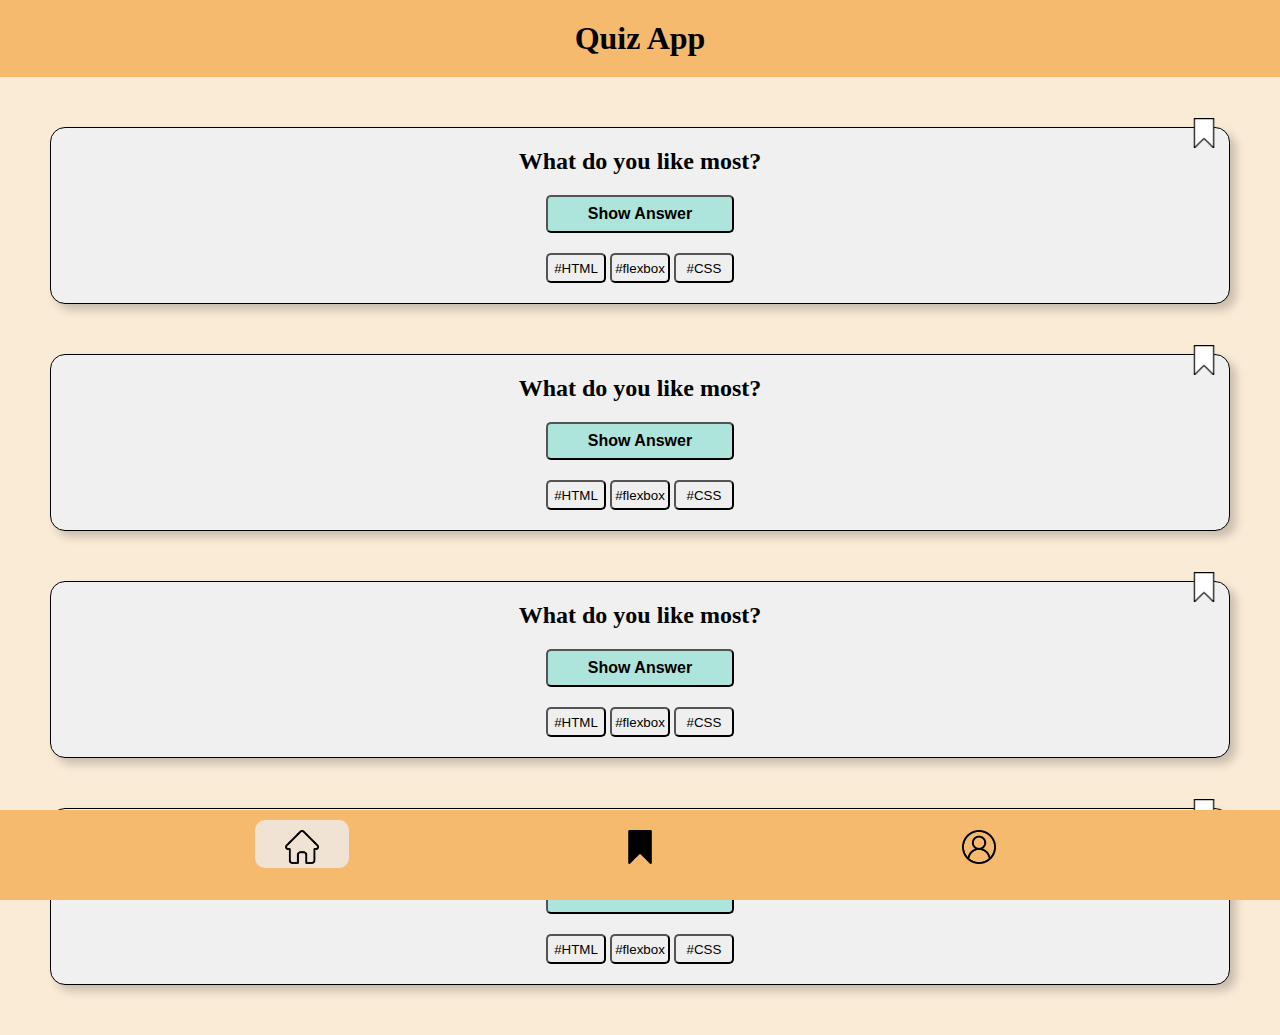
<file: index.html>
<!DOCTYPE html>
<html lang="en">
  <head>
    <meta charset="UTF-8" />
    <meta http-equiv="X-UA-Compatible" content="IE=edge" />
    <meta name="viewport" content="width=device-width, initial-scale=1.0" />
    <title>Param-Quiz-App</title>
    <link rel="stylesheet" href="style.css" />
  </head>

  <body>
    <header>
      <h1>Quiz App</h1>
    </header>
    <main>
      <section class="questions-card">
        <h2>What do you like most?</h2>
        <img class="bookmark" src="./assets/bookmark.png" alt="bookmark" />
        <button
          class="btn-shw"
          onclick="window.location.href='./answer-card.html';"
        >
          Show Answer
        </button>
        <div>
          <button class="button btn-tag">#HTML</button>
          <button class="button btn-tag">#flexbox</button>
          <button class="button btn-tag">#CSS</button>
        </div>
      </section>
      <section class="questions-card">
        <h2>What do you like most?</h2>
        <img class="bookmark" src="./assets/bookmark.png" alt="bookmark" />
        <button
          class="btn-shw"
          onclick="window.location.href='./answer-card.html';"
        >
          Show Answer
        </button>
        <div>
          <button class="button btn-tag">#HTML</button>
          <button class="button btn-tag">#flexbox</button>
          <button class="button btn-tag">#CSS</button>
        </div>
      </section>
      <section class="questions-card">
        <h2>What do you like most?</h2>
        <img class="bookmark" src="./assets/bookmark.png" alt="bookmark" />
        <button
          class="btn-shw"
          onclick="window.location.href='./answer-card.html';"
        >
          Show Answer
        </button>
        <div>
          <button class="button btn-tag">#HTML</button>
          <button class="button btn-tag">#flexbox</button>
          <button class="button btn-tag">#CSS</button>
        </div>
      </section>
      <section class="questions-card">
        <h2>What do you like most?</h2>
        <img class="bookmark" src="./assets/bookmark.png" alt="bookmark" />
        <button
          class="btn-shw"
          onclick="window.location.href='./answer-card.html';"
        >
          Show Answer
        </button>
        <div>
          <button class="button btn-tag">#HTML</button>
          <button class="button btn-tag">#flexbox</button>
          <button class="button btn-tag">#CSS</button>
        </div>
      </section>
    </main>
    <footer>
      <ul class="nav-bar">
        <li class="active">
          <a href="./index.html"
            ><img height="34" width="34" src="./assets/home.png" alt="Home"
          /></a>
        </li>
        <li>
          <a href="./bookmarks.html"
            ><img
              height="34"
              width="34"
              src="./assets/bookmark_filled.png"
              alt="Bookmarks"
          /></a>
        </li>
        <li>
          <a href="./profile.html"
            ><img
              height="34"
              width="34"
              src="./assets/profile.png"
              alt="Bookmarks"
          /></a>
        </li>
      </ul>
    </footer>
  </body>
</html>
</file>
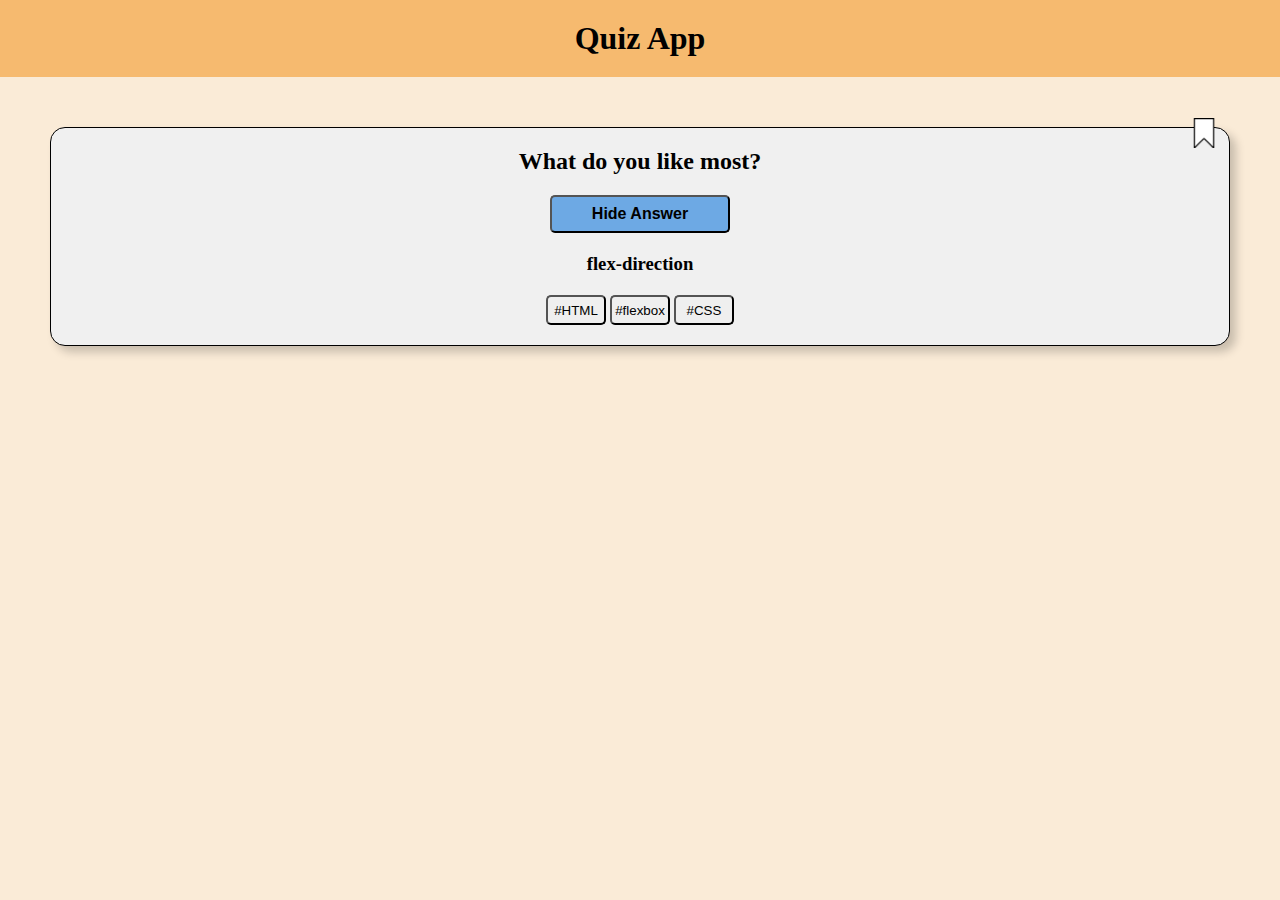
<file: answer-card.html>
<!DOCTYPE html>
<html lang="en">
  <head>
    <meta charset="UTF-8" />
    <meta http-equiv="X-UA-Compatible" content="IE=edge" />
    <meta name="viewport" content="width=device-width, initial-scale=1.0" />
    <title>Param-Quiz-App</title>
    <link rel="stylesheet" href="style.css" />
  </head>

  <body>
    <header>
      <h1>Quiz App</h1>
    </header>
    <main>
      <section class="questions-card">
        <h2>What do you like most?</h2>
        <img class="bookmark" src="./assets/bookmark.png" alt="bookmark" />
        <button class="btn-hide" onclick="window.location.href='./index.html';">
          Hide Answer
        </button>
        <h3>flex-direction</h3>
        <div>
          <button class="button btn-tag">#HTML</button>
          <button class="button btn-tag">#flexbox</button>
          <button class="button btn-tag">#CSS</button>
        </div>
      </section>
    </main>
  </body>
</html>
</file>
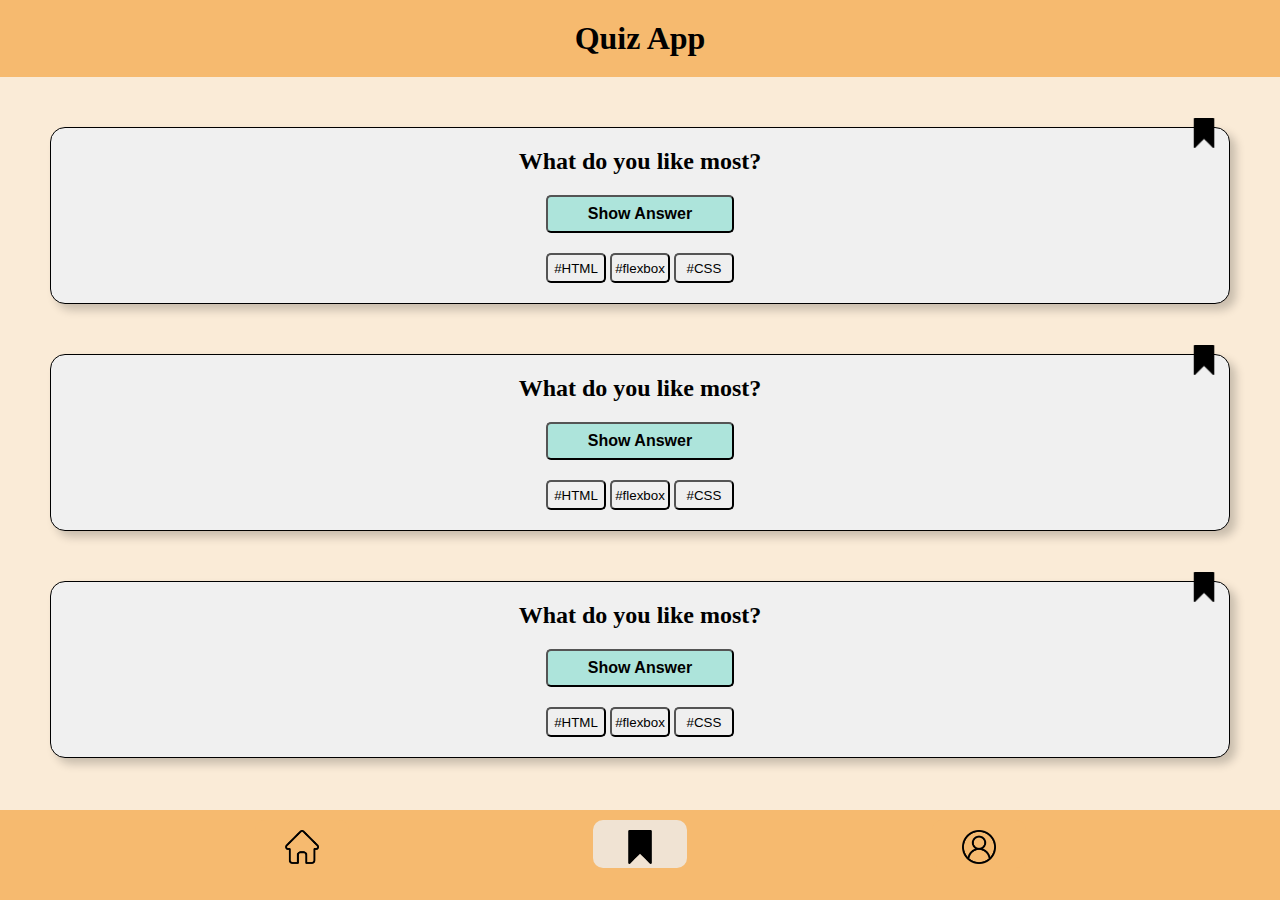
<file: bookmarks.html>
<!DOCTYPE html>
<html lang="en">
  <head>
    <meta charset="UTF-8" />
    <meta http-equiv="X-UA-Compatible" content="IE=edge" />
    <meta name="viewport" content="width=device-width, initial-scale=1.0" />
    <title>Param-Quiz-App</title>
    <link rel="stylesheet" href="style.css" />
  </head>

  <body>
    <header>
      <h1>Quiz App</h1>
    </header>
    <main>
      <section class="questions-card">
        <h2>What do you like most?</h2>
        <img
          class="bookmark"
          src="./assets/bookmark_filled.png"
          alt="bookmark"
        />
        <button class="btn-shw">Show Answer</button>
        <div>
          <button class="button btn-tag">#HTML</button>
          <button class="button btn-tag">#flexbox</button>
          <button class="button btn-tag">#CSS</button>
        </div>
      </section>
      <section class="questions-card">
        <h2>What do you like most?</h2>
        <img
          class="bookmark"
          src="./assets/bookmark_filled.png"
          alt="bookmark"
        />
        <button class="btn-shw">Show Answer</button>
        <div>
          <button class="button btn-tag">#HTML</button>
          <button class="button btn-tag">#flexbox</button>
          <button class="button btn-tag">#CSS</button>
        </div>
      </section>
      <section class="questions-card">
        <h2>What do you like most?</h2>
        <img
          class="bookmark"
          src="./assets/bookmark_filled.png"
          alt="bookmark"
        />
        <button class="btn-shw">Show Answer</button>
        <div>
          <button class="button btn-tag">#HTML</button>
          <button class="button btn-tag">#flexbox</button>
          <button class="button btn-tag">#CSS</button>
        </div>
      </section>
    </main>
    <footer>
      <ul class="nav-bar">
        <li>
          <a href="./index.html"
            ><img height="34" width="34" src="./assets/home.png" alt="Home"
          /></a>
        </li>
        <li class="active">
          <a href="./bookmarks.html"
            ><img
              height="34"
              width="34"
              src="./assets/bookmark_filled.png"
              alt="Bookmarks"
          /></a>
        </li>
        <li>
          <a href="./profile.html"
            ><img
              height="34"
              width="34"
              src="./assets/profile.png"
              alt="Bookmarks"
          /></a>
        </li>
      </ul>
    </footer>
  </body>
</html>
</file>
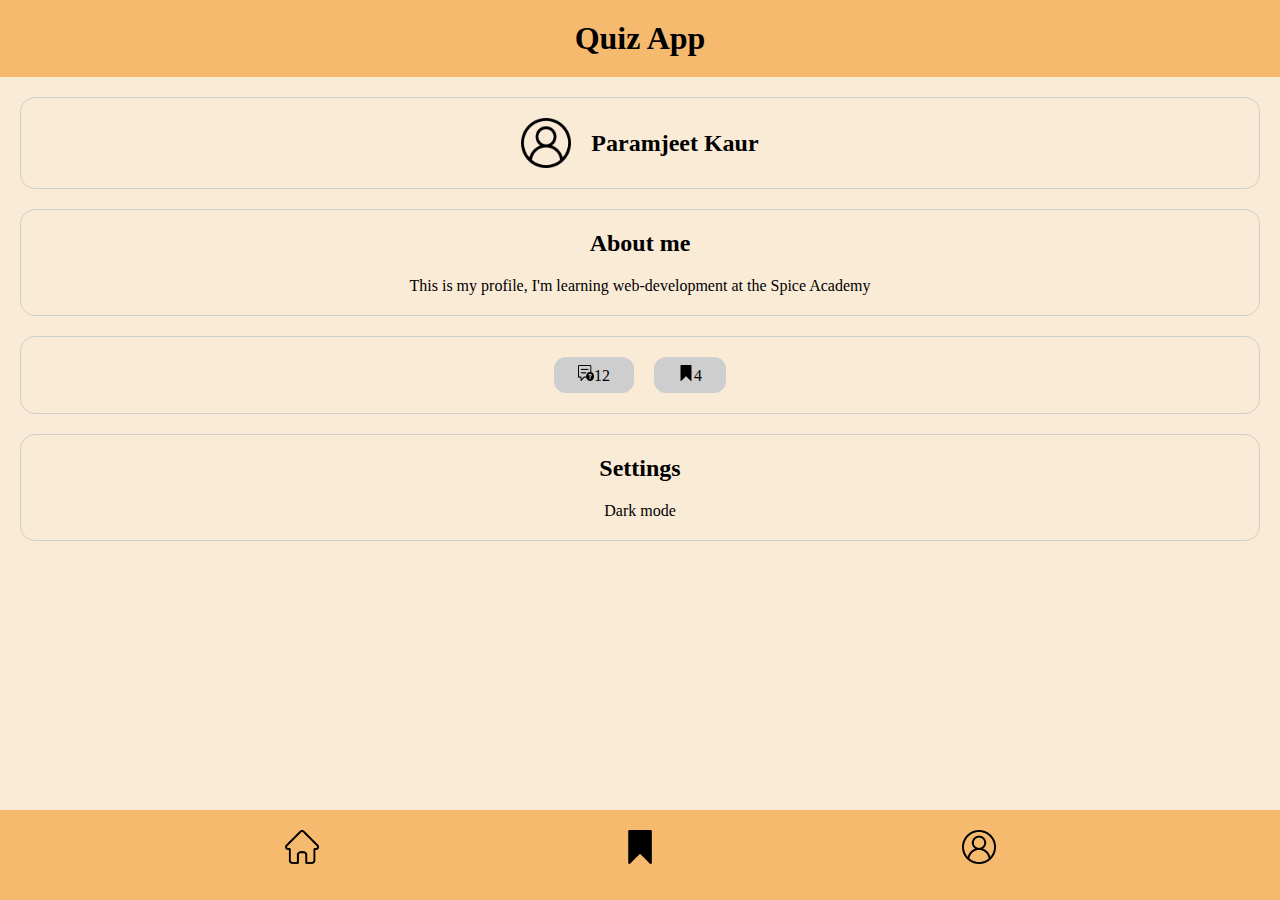
<file: profile.html>
<!DOCTYPE html>
<html lang="en">
  <head>
    <meta charset="UTF-8" />
    <meta http-equiv="X-UA-Compatible" content="IE=edge" />
    <meta name="viewport" content="width=device-width, initial-scale=1.0" />
    <title>Param-Quiz-App</title>
    <link rel="stylesheet" href="style.css" />
  </head>

  <body>
    <header>
      <h1>Quiz App</h1>
    </header>
    <!-- <main>
      <div class="dp">
        <img width="50" height="50" src="./assets/profile.png" alt="" />
        <h4>Paramjeet Kaur</h4>
      </div>
      <div class="about-me">
        <h4>About me</h4>
        <p>
          Here's a quick intro about me, I'm a web development student at spiced
          academy
        </p>
      </div>

      <div>counter + bookmark</div>
      <div>
        <h2>setting</h2>
        dark mode
      </div>
    </main> -->

    <section class="chip-sections">
      <img height="50" width="50" src="./assets/profile.png" />
      <h2>Paramjeet Kaur</h2>
    </section>
    <section class="profile-sections">
      <h2>About me</h2>
      <p>
        This is my profile, I'm learning web-development at the Spice Academy
      </p>
    </section>
    <section class="chip-sections">
      <p class="chip">
        <img height="16" width="16" src="./assets/question.png" />12
      </p>
      <p class="chip">
        <img height="16" width="16" src="./assets/bookmark_filled.png" />4
      </p>
    </section>
    <section class="profile-sections">
      <h2>Settings</h2>
      <p>Dark mode</p>
    </section>

    <footer>
      <ul class="nav-bar">
        <li>
          <a href="./index.html"
            ><img height="34" width="34" src="./assets/home.png" alt="Home"
          /></a>
        </li>
        <li>
          <a href="./bookmarks.html"
            ><img
              height="34"
              width="34"
              src="./assets/bookmark_filled.png"
              alt="Bookmarks"
          /></a>
        </li class="active">
        <li>
          <a href="./profile.html"
            ><img
              height="34"
              width="34"
              src="./assets/profile.png"
              alt="Bookmarks"
          /></a>
        </li>
      </ul>
    </footer>
  </body>
</html>
</file>
<file: style.css>
* {
  box-sizing: border-box;
  margin: 0;
  padding: 0;
}
body {
  background-color: antiquewhite;
}

header {
  background-color: #f6ba6f;
  color: black;
  width: 100%;
  height: 10%;
  text-align: center;
  padding: 20px 0;
  position: sticky;
  top: 0;
  z-index: 1;
}

main {
}

footer {
  background-color: #f6ba6f;
  color: black;
  position: fixed;
  width: 100%;
  height: 10%;
  bottom: 0;
  z-index: 1;
}

.questions-card {
  background-color: #f0f0f0;
  margin: 50px;
  padding: 20px;
  border: 1px solid black;
  box-shadow: 6px 6px 10px rgb(0, 0, 0, 0.2);
  border-radius: 15px;
  position: relative;
  display: flex;
  flex-direction: column;
  gap: 20px;
  align-items: center;
}

.bookmark {
  height: 30px;
  position: absolute;
  right: 10px;
  top: -10px;
}

.button {
  width: 100px;
  height: 30px;
  border-radius: 5px;
  text-align: center;
}

.btn-shw {
  padding: 8px 40px;
  font-size: 16px;
  font-weight: bold;
  border-radius: 5px;
  text-align: center;
  background-color: #ade4db;
}
.btn-shw:hover {
  background-color: #6da9e4;
}
.btn-hide {
  padding: 8px 40px;
  font-size: 16px;
  font-weight: bold;
  border-radius: 5px;
  text-align: center;
  background-color: #6da9e4;
}

.btn-tag {
  width: 60px;
  height: 30px;
}

.nav-bar {
  display: flex;
  justify-content: space-evenly;
  flex-direction: row;
  list-style: none;
  padding: 10px;
}

ul.nav-bar li {
  list-style: none;
  background-color: #f6ba6f;
  padding: 10px 30px 0 30px;
  border-radius: 10px;
}

ul.nav-bar li:hover {
  background-color: #f0e3d3;
}
ul.nav-bar li.active {
  background-color: #f0e3d3;
}

/* My profile */
/* .dp {
  display: flex;
  justify-content: center;
  align-items: center;
  margin: 20px;
}

.dp h4 {
  margin-left: 20px;
}

.about-me {
  margin: 20px 40px;
} */

.profile-sections {
  margin: 20px;
  padding: 20px;
  border: 1px solid #cecece;
  border-radius: 15px;
  position: relative;
  display: flex;
  flex-direction: column;
  gap: 20px;
  align-items: center;
}
.chip-sections {
  margin: 20px;
  padding: 20px;
  border: 1px solid #cecece;
  border-radius: 15px;
  position: relative;
  display: flex;
  flex-direction: row;
  gap: 20px;
  justify-content: center;
  align-items: center;
}
.chip {
  background-color: #cecece;
  padding: 8px 24px;
  border-radius: 12px;
}
</file>
